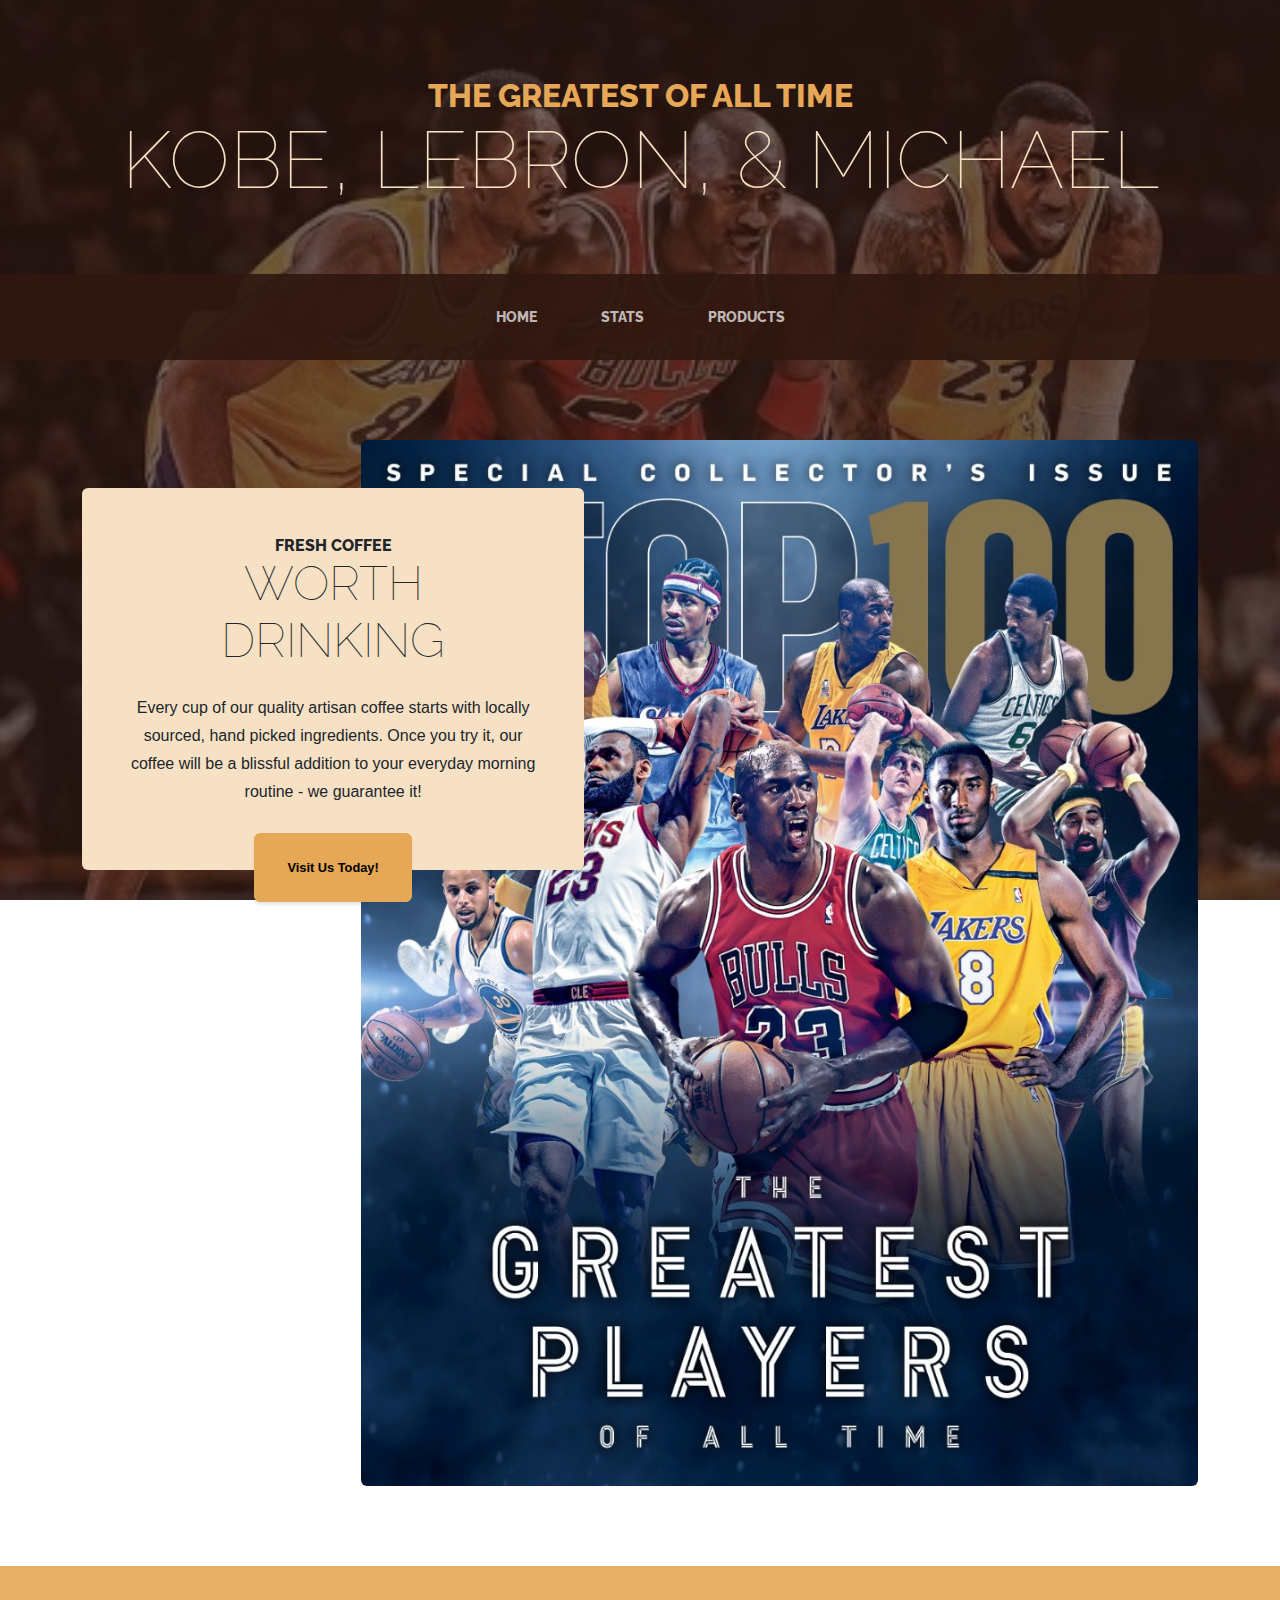
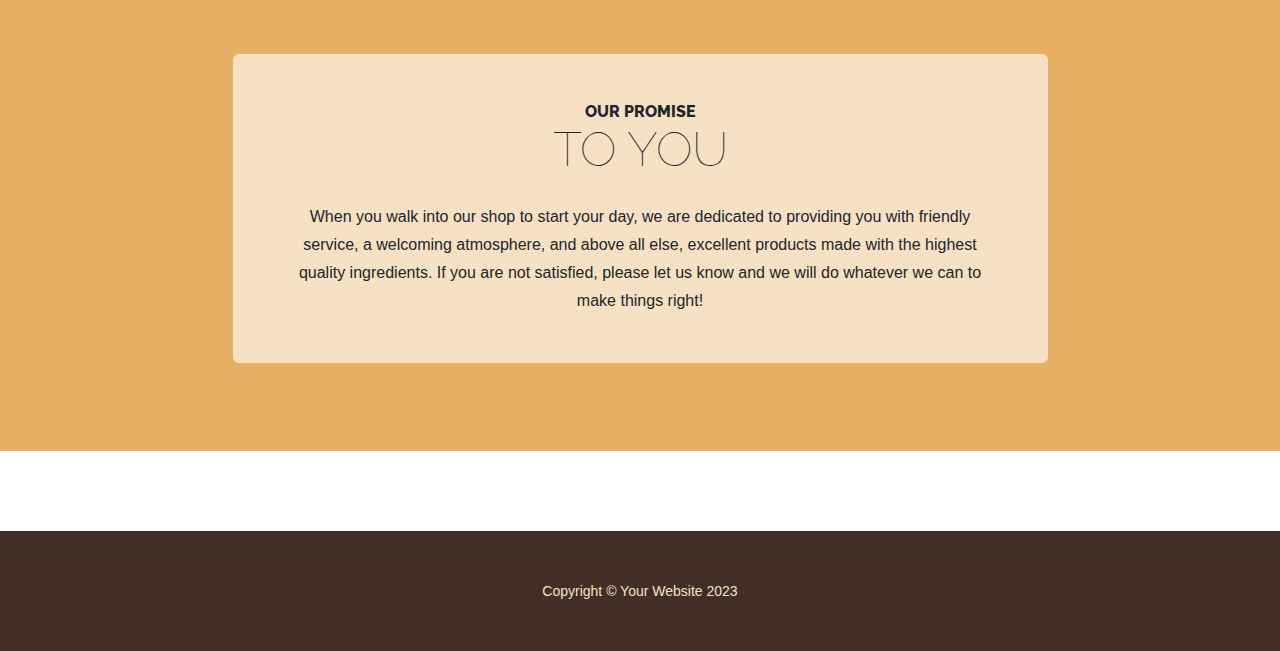
<file: index.html>
<!DOCTYPE html>
<html lang="en">
    <head>
        <meta charset="utf-8" />
        <meta name="viewport" content="width=device-width, initial-scale=1, shrink-to-fit=no" />
        <meta name="description" content="" />
        <meta name="author" content="" />
        <title>GOAT</title>
        <link rel="icon" type="image/x-icon" href="assets/favicon.ico" />
        <!-- Google fonts-->
        <link href="https://fonts.googleapis.com/css?family=Raleway:100,100i,200,200i,300,300i,400,400i,500,500i,600,600i,700,700i,800,800i,900,900i" rel="stylesheet" />
        <link href="https://fonts.googleapis.com/css?family=Lora:400,400i,700,700i" rel="stylesheet" />
        <!-- Core theme CSS (includes Bootstrap)-->
        <link href="css/styles.css" rel="stylesheet" />
        <link rel="stylesheet" href="css/mystyles.css">
    </head>
    <body>
        <header>
            <h1 class="site-heading text-center text-faded d-none d-lg-block">
                <span class="site-heading-upper text-primary mb-3">The Greatest Of All Time</span>
                <span class="site-heading-lower">Kobe, Lebron, & Michael</span>
            </h1>
        </header>
        <!-- Navigation-->
        <nav class="navbar navbar-expand-lg navbar-dark py-lg-4" id="mainNav">
            <div class="container">
                <a class="navbar-brand text-uppercase fw-bold d-lg-none" href="index.html">Start Bootstrap</a>
                <button class="navbar-toggler" type="button" data-bs-toggle="collapse" data-bs-target="#navbarSupportedContent" aria-controls="navbarSupportedContent" aria-expanded="false" aria-label="Toggle navigation"><span class="navbar-toggler-icon"></span></button>
                <div class="collapse navbar-collapse" id="navbarSupportedContent">
                    <ul class="navbar-nav mx-auto">
                        <li class="nav-item px-lg-4"><a class="nav-link text-uppercase" href="index.html">Home</a></li>
                        <li class="nav-item px-lg-4"><a class="nav-link text-uppercase" href="about.html">Stats</a></li>
                        <li class="nav-item px-lg-4"><a class="nav-link text-uppercase" href="products.html">Products</a></li>
                        <!-- <li class="nav-item px-lg-4"><a class="nav-link text-uppercase" href="store.html">Store</a></li> -->
                    </ul>
                </div>
            </div>
        </nav>
        <section class="page-section clearfix">
            <div class="container">
                <div class="intro">
                    <img class="intro-img img-fluid mb-3 mb-lg-0 rounded" src="assets/img/intro.jpg" alt="..." />
                    <div class="intro-text left-0 text-center bg-faded p-5 rounded">
                        <h2 class="section-heading mb-4">
                            <span class="section-heading-upper">Fresh Coffee</span>
                            <span class="section-heading-lower">Worth Drinking</span>
                        </h2>
                        <p class="mb-3">Every cup of our quality artisan coffee starts with locally sourced, hand picked ingredients. Once you try it, our coffee will be a blissful addition to your everyday morning routine - we guarantee it!</p>
                        <div class="intro-button mx-auto"><a class="btn btn-primary btn-xl" href="#!">Visit Us Today!</a></div>
                    </div>
                </div>
            </div>
        </section>
        <section class="page-section cta">
            <div class="container">
                <div class="row">
                    <div class="col-xl-9 mx-auto">
                        <div class="cta-inner bg-faded text-center rounded">
                            <h2 class="section-heading mb-4">
                                <span class="section-heading-upper">Our Promise</span>
                                <span class="section-heading-lower">To You</span>
                            </h2>
                            <p class="mb-0">When you walk into our shop to start your day, we are dedicated to providing you with friendly service, a welcoming atmosphere, and above all else, excellent products made with the highest quality ingredients. If you are not satisfied, please let us know and we will do whatever we can to make things right!</p>
                        </div>
                    </div>
                </div>
            </div>
        </section>
        <footer class="footer text-faded text-center py-5">
            <div class="container"><p class="m-0 small">Copyright &copy; Your Website 2023</p></div>
        </footer>
        <!-- Bootstrap core JS-->
        <script src="https://cdn.jsdelivr.net/npm/bootstrap@5.2.3/dist/js/bootstrap.bundle.min.js"></script>
        <!-- Core theme JS-->
        <script src="js/scripts.js"></script>
    </body>
</html>
</file>
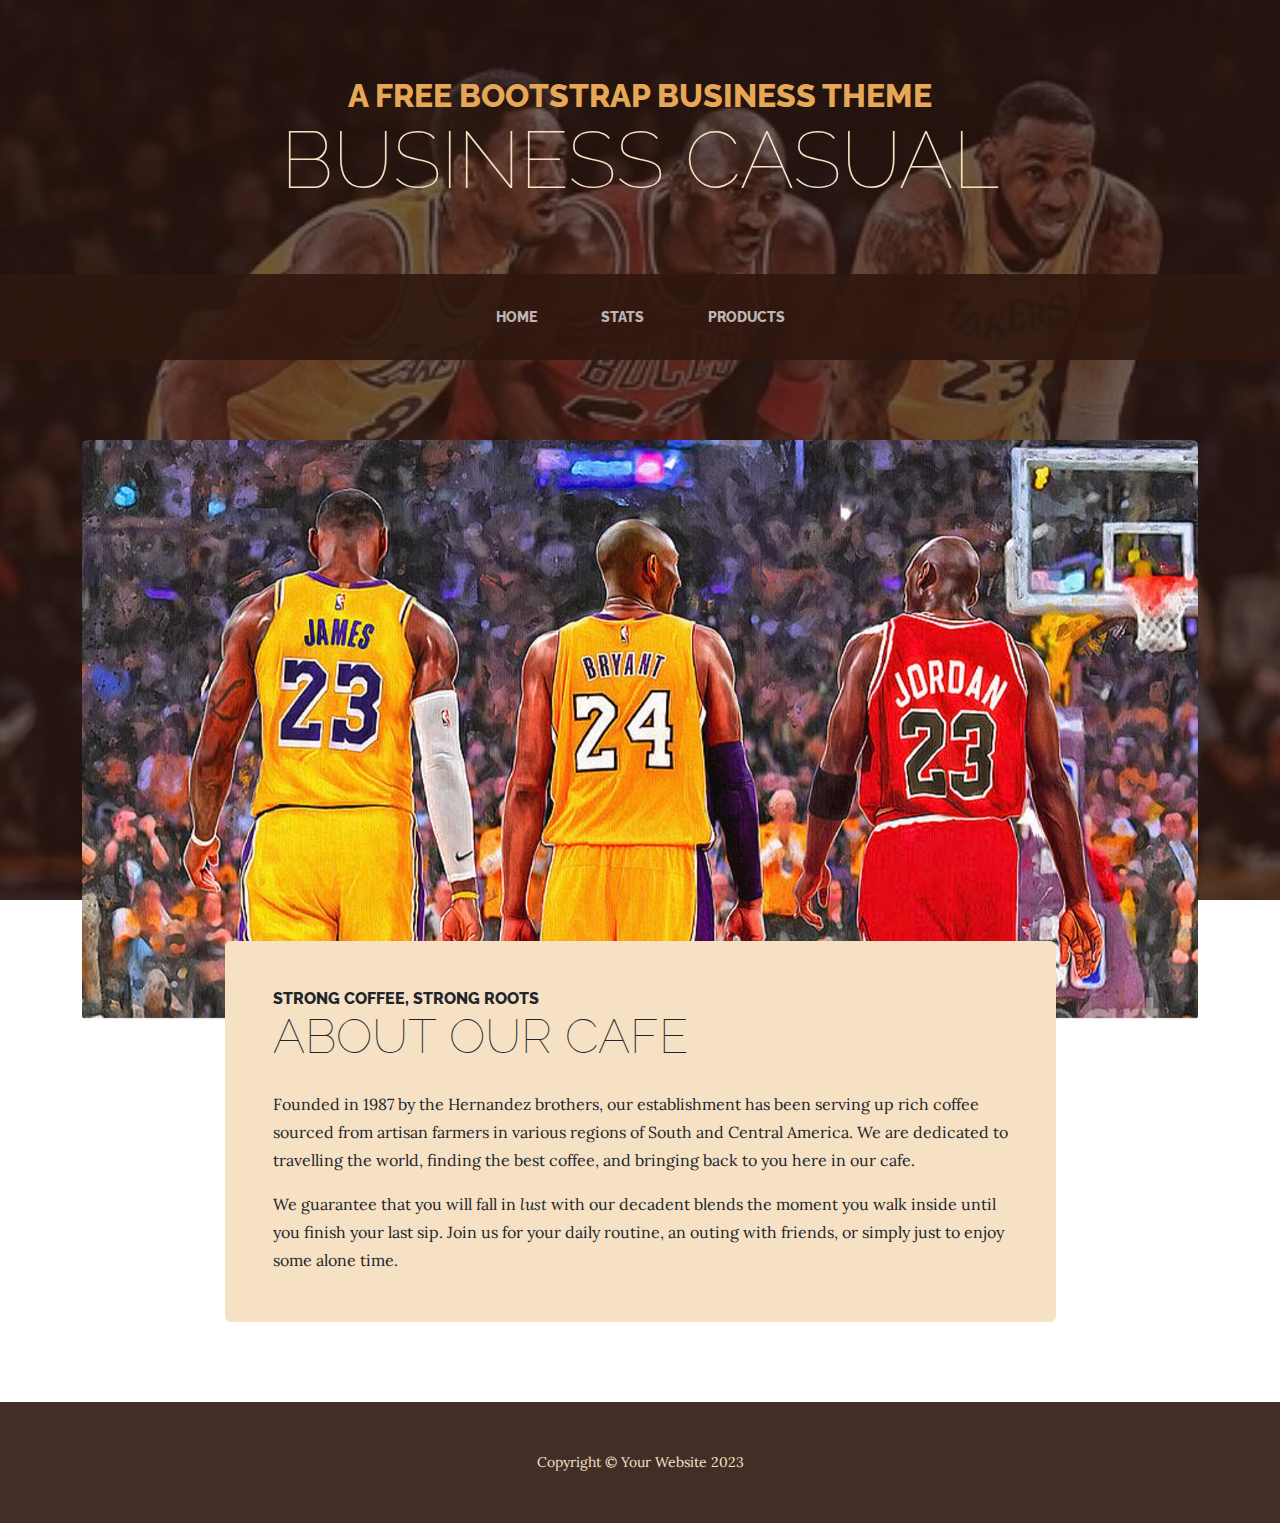
<file: about.html>
<!DOCTYPE html>
<html lang="en">
    <head>
        <meta charset="utf-8" />
        <meta name="viewport" content="width=device-width, initial-scale=1, shrink-to-fit=no" />
        <meta name="description" content="" />
        <meta name="author" content="" />
        <title>Business Casual - Start Bootstrap Theme</title>
        <link rel="icon" type="image/x-icon" href="assets/favicon.ico" />
        <!-- Google fonts-->
        <link href="https://fonts.googleapis.com/css?family=Raleway:100,100i,200,200i,300,300i,400,400i,500,500i,600,600i,700,700i,800,800i,900,900i" rel="stylesheet" />
        <link href="https://fonts.googleapis.com/css?family=Lora:400,400i,700,700i" rel="stylesheet" />
        <!-- Core theme CSS (includes Bootstrap)-->
        <link href="css/styles.css" rel="stylesheet" />
    </head>
    <body>
        <header>
            <h1 class="site-heading text-center text-faded d-none d-lg-block">
                <span class="site-heading-upper text-primary mb-3">A Free Bootstrap Business Theme</span>
                <span class="site-heading-lower">Business Casual</span>
            </h1>
        </header>
        <!-- Navigation-->
        <nav class="navbar navbar-expand-lg navbar-dark py-lg-4" id="mainNav">
            <div class="container">
                <a class="navbar-brand text-uppercase fw-bold d-lg-none" href="index.html">Start Bootstrap</a>
                <button class="navbar-toggler" type="button" data-bs-toggle="collapse" data-bs-target="#navbarSupportedContent" aria-controls="navbarSupportedContent" aria-expanded="false" aria-label="Toggle navigation"><span class="navbar-toggler-icon"></span></button>
                <div class="collapse navbar-collapse" id="navbarSupportedContent">
                    <ul class="navbar-nav mx-auto">
                        <li class="nav-item px-lg-4"><a class="nav-link text-uppercase" href="index.html">Home</a></li>
                        <li class="nav-item px-lg-4"><a class="nav-link text-uppercase" href="about.html">Stats</a></li>
                        <li class="nav-item px-lg-4"><a class="nav-link text-uppercase" href="products.html">Products</a></li>
                        <!-- <li class="nav-item px-lg-4"><a class="nav-link text-uppercase" href="store.html">Store</a></li> -->
                    </ul>
                </div>
            </div>
        </nav>
        <section class="page-section about-heading">
            <div class="container">
                <img class="img-fluid rounded about-heading-img mb-3 mb-lg-0" src="assets/img/about.jpg" alt="..." />
                <div class="about-heading-content">
                    <div class="row">
                        <div class="col-xl-9 col-lg-10 mx-auto">
                            <div class="bg-faded rounded p-5">
                                <h2 class="section-heading mb-4">
                                    <span class="section-heading-upper">Strong Coffee, Strong Roots</span>
                                    <span class="section-heading-lower">About Our Cafe</span>
                                </h2>
                                <p>Founded in 1987 by the Hernandez brothers, our establishment has been serving up rich coffee sourced from artisan farmers in various regions of South and Central America. We are dedicated to travelling the world, finding the best coffee, and bringing back to you here in our cafe.</p>
                                <p class="mb-0">
                                    We guarantee that you will fall in
                                    <em>lust</em>
                                    with our decadent blends the moment you walk inside until you finish your last sip. Join us for your daily routine, an outing with friends, or simply just to enjoy some alone time.
                                </p>
                            </div>
                        </div>
                    </div>
                </div>
            </div>
        </section>
        <footer class="footer text-faded text-center py-5">
            <div class="container"><p class="m-0 small">Copyright &copy; Your Website 2023</p></div>
        </footer>
        <!-- Bootstrap core JS-->
        <script src="https://cdn.jsdelivr.net/npm/bootstrap@5.2.3/dist/js/bootstrap.bundle.min.js"></script>
        <!-- Core theme JS-->
        <script src="js/scripts.js"></script>
    </body>
</html>
</file>
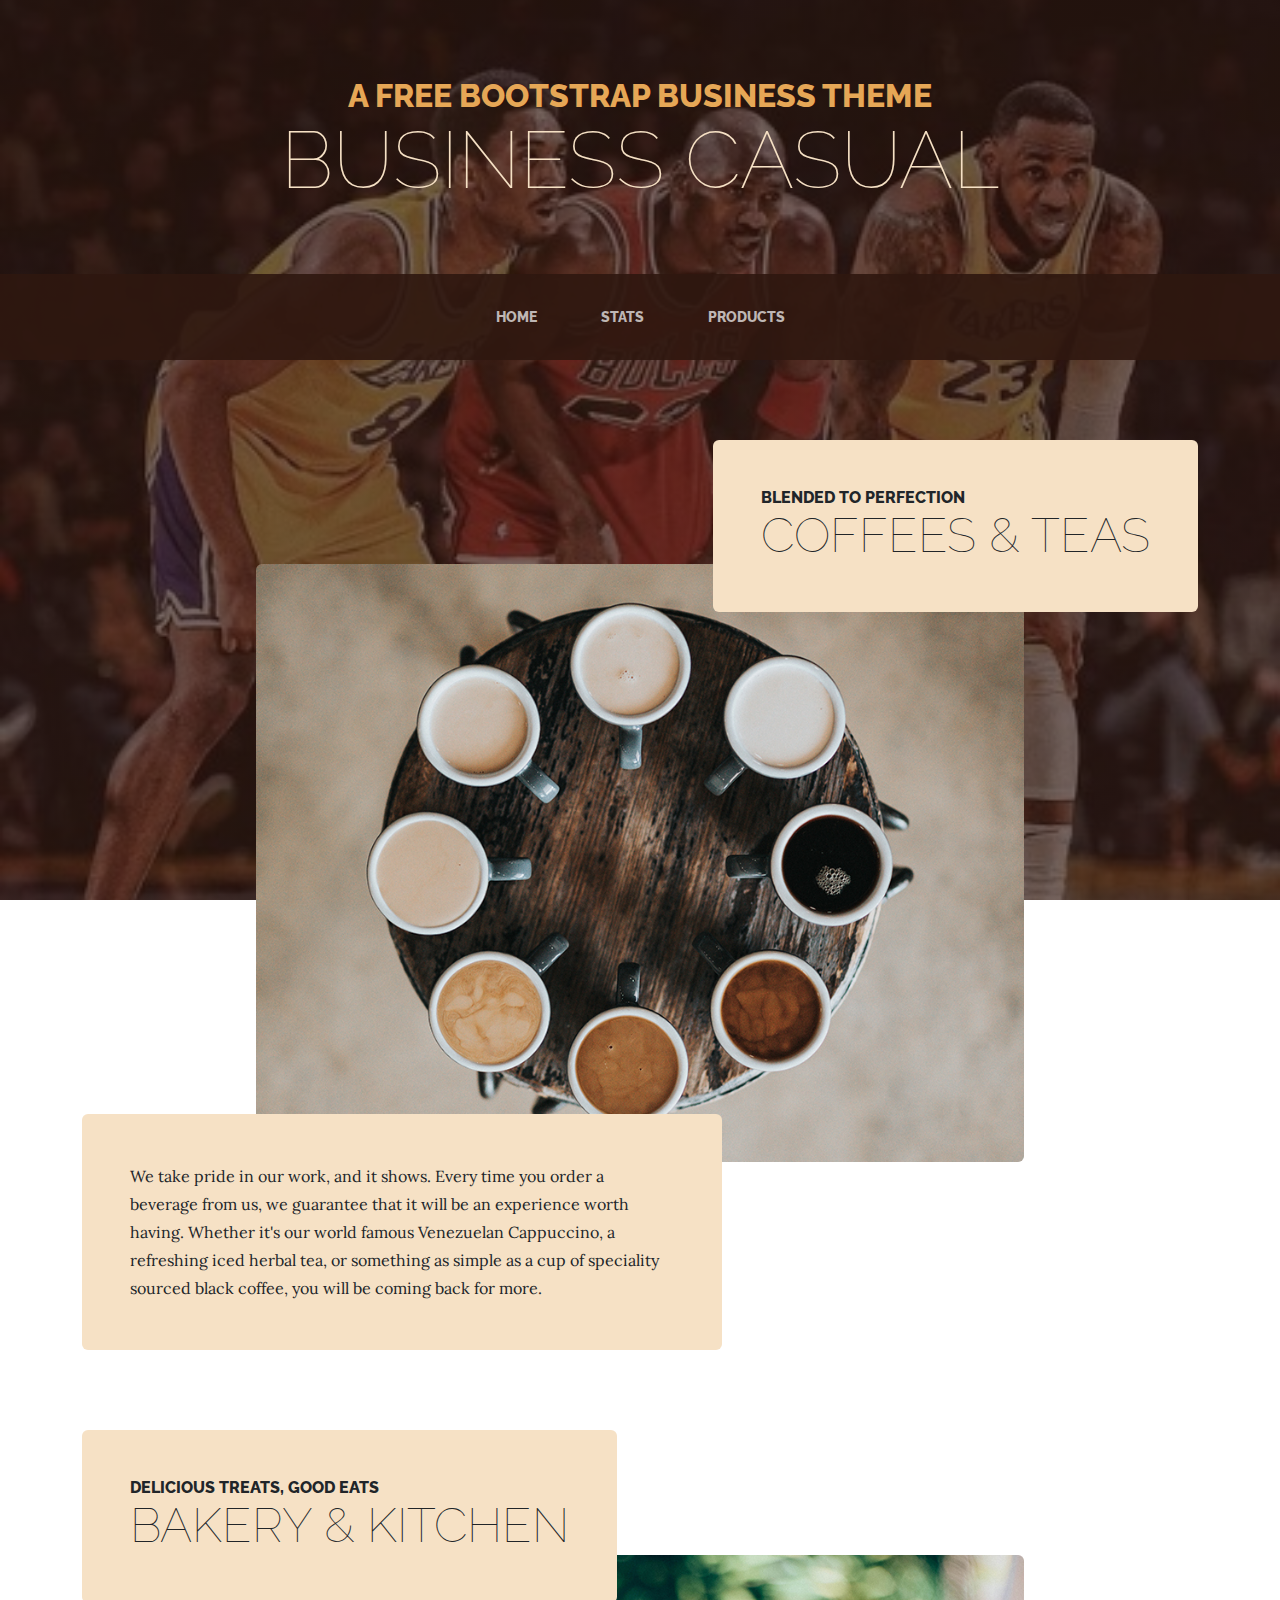
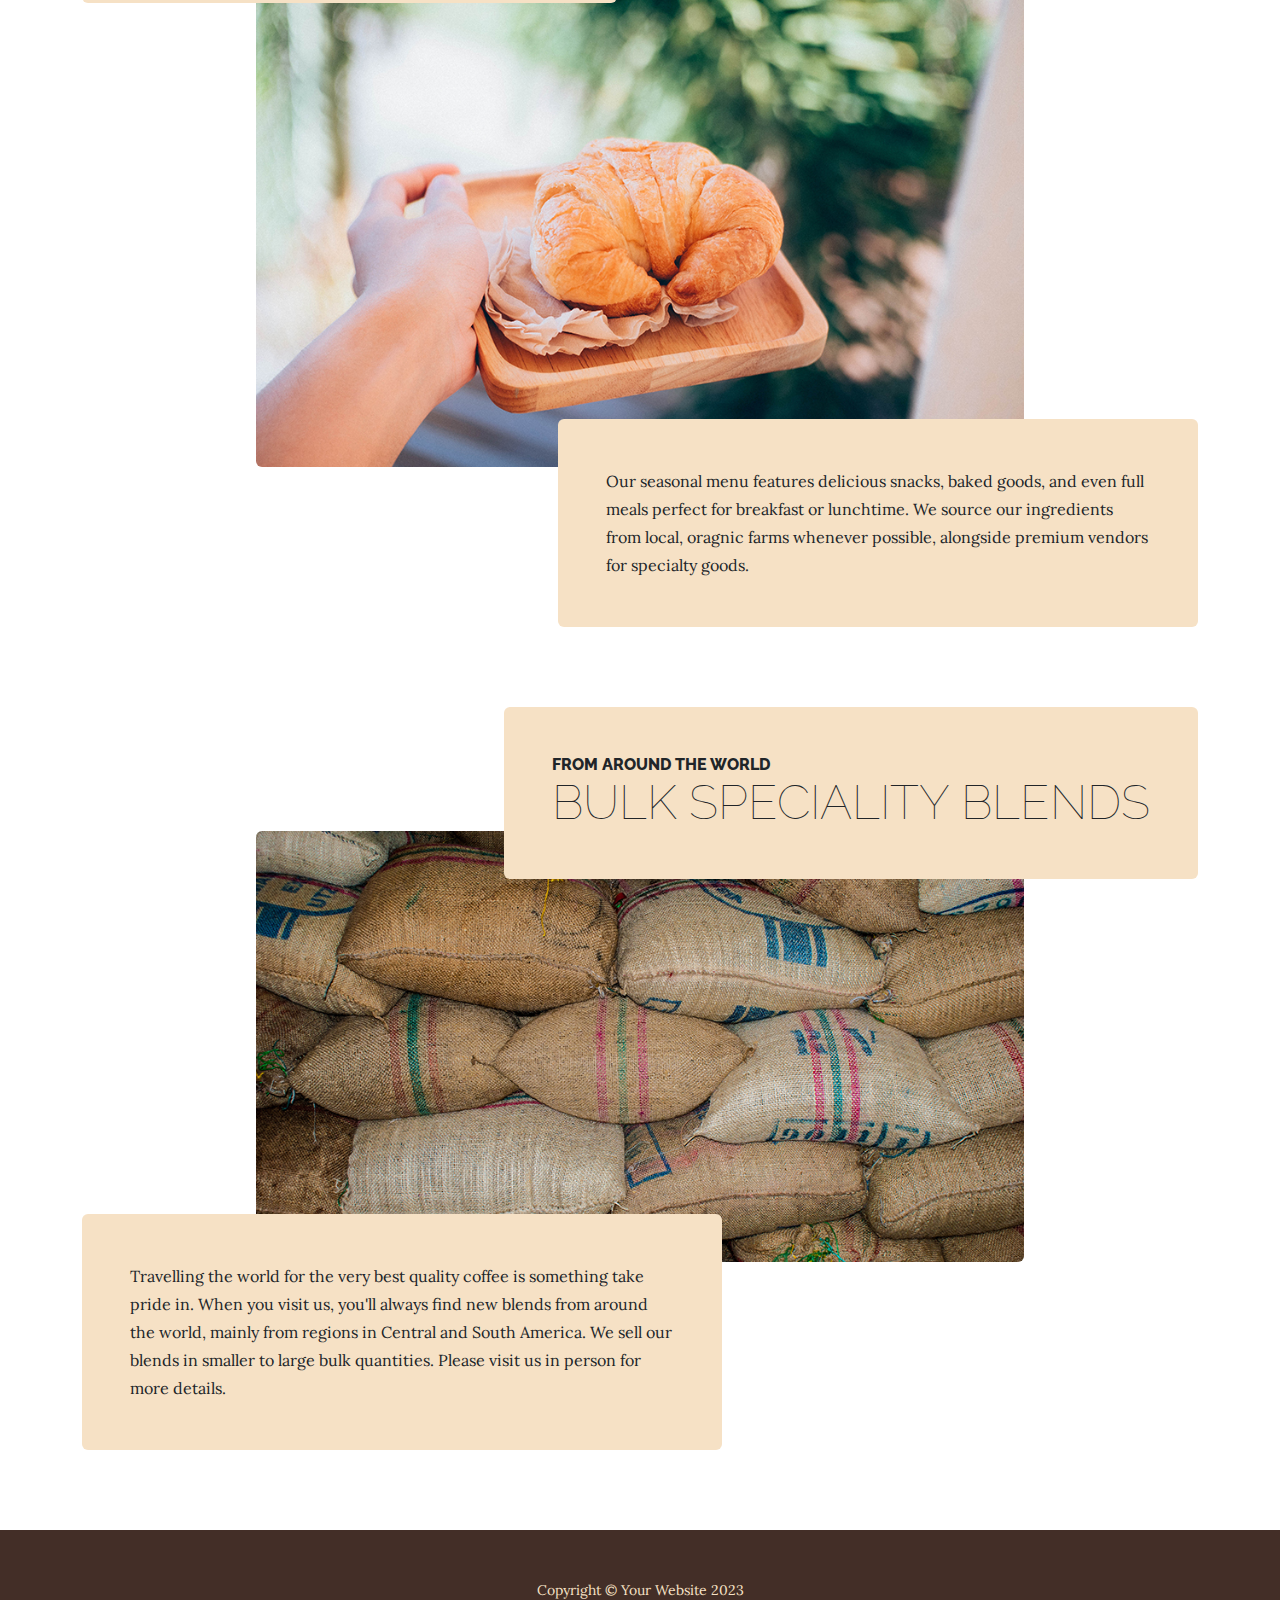
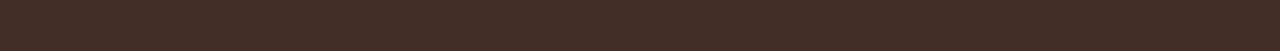
<file: products.html>
<!DOCTYPE html>
<html lang="en">
    <head>
        <meta charset="utf-8" />
        <meta name="viewport" content="width=device-width, initial-scale=1, shrink-to-fit=no" />
        <meta name="description" content="" />
        <meta name="author" content="" />
        <title>Business Casual - Start Bootstrap Theme</title>
        <link rel="icon" type="image/x-icon" href="assets/favicon.ico" />
        <!-- Google fonts-->
        <link href="https://fonts.googleapis.com/css?family=Raleway:100,100i,200,200i,300,300i,400,400i,500,500i,600,600i,700,700i,800,800i,900,900i" rel="stylesheet" />
        <link href="https://fonts.googleapis.com/css?family=Lora:400,400i,700,700i" rel="stylesheet" />
        <!-- Core theme CSS (includes Bootstrap)-->
        <link href="css/styles.css" rel="stylesheet" />
    </head>
    <body>
        <header>
            <h1 class="site-heading text-center text-faded d-none d-lg-block">
                <span class="site-heading-upper text-primary mb-3">A Free Bootstrap Business Theme</span>
                <span class="site-heading-lower">Business Casual</span>
            </h1>
        </header>
        <!-- Navigation-->
        <nav class="navbar navbar-expand-lg navbar-dark py-lg-4" id="mainNav">
            <div class="container">
                <a class="navbar-brand text-uppercase fw-bold d-lg-none" href="index.html">Start Bootstrap</a>
                <button class="navbar-toggler" type="button" data-bs-toggle="collapse" data-bs-target="#navbarSupportedContent" aria-controls="navbarSupportedContent" aria-expanded="false" aria-label="Toggle navigation"><span class="navbar-toggler-icon"></span></button>
                <div class="collapse navbar-collapse" id="navbarSupportedContent">
                    <ul class="navbar-nav mx-auto">
                        <li class="nav-item px-lg-4"><a class="nav-link text-uppercase" href="index.html">Home</a></li>
                        <li class="nav-item px-lg-4"><a class="nav-link text-uppercase" href="about.html">Stats</a></li>
                        <li class="nav-item px-lg-4"><a class="nav-link text-uppercase" href="products.html">Products</a></li>
                        <!-- <li class="nav-item px-lg-4"><a class="nav-link text-uppercase" href="store.html">Store</a></li> -->
                    </ul>
                </div>
            </div>
        </nav>
        <section class="page-section">
            <div class="container">
                <div class="product-item">
                    <div class="product-item-title d-flex">
                        <div class="bg-faded p-5 d-flex ms-auto rounded">
                            <h2 class="section-heading mb-0">
                                <span class="section-heading-upper">Blended to Perfection</span>
                                <span class="section-heading-lower">Coffees & Teas</span>
                            </h2>
                        </div>
                    </div>
                    <img class="product-item-img mx-auto d-flex rounded img-fluid mb-3 mb-lg-0" src="assets/img/products-01.jpg" alt="..." />
                    <div class="product-item-description d-flex me-auto">
                        <div class="bg-faded p-5 rounded"><p class="mb-0">We take pride in our work, and it shows. Every time you order a beverage from us, we guarantee that it will be an experience worth having. Whether it's our world famous Venezuelan Cappuccino, a refreshing iced herbal tea, or something as simple as a cup of speciality sourced black coffee, you will be coming back for more.</p></div>
                    </div>
                </div>
            </div>
        </section>
        <section class="page-section">
            <div class="container">
                <div class="product-item">
                    <div class="product-item-title d-flex">
                        <div class="bg-faded p-5 d-flex me-auto rounded">
                            <h2 class="section-heading mb-0">
                                <span class="section-heading-upper">Delicious Treats, Good Eats</span>
                                <span class="section-heading-lower">Bakery & Kitchen</span>
                            </h2>
                        </div>
                    </div>
                    <img class="product-item-img mx-auto d-flex rounded img-fluid mb-3 mb-lg-0" src="assets/img/products-02.jpg" alt="..." />
                    <div class="product-item-description d-flex ms-auto">
                        <div class="bg-faded p-5 rounded"><p class="mb-0">Our seasonal menu features delicious snacks, baked goods, and even full meals perfect for breakfast or lunchtime. We source our ingredients from local, oragnic farms whenever possible, alongside premium vendors for specialty goods.</p></div>
                    </div>
                </div>
            </div>
        </section>
        <section class="page-section">
            <div class="container">
                <div class="product-item">
                    <div class="product-item-title d-flex">
                        <div class="bg-faded p-5 d-flex ms-auto rounded">
                            <h2 class="section-heading mb-0">
                                <span class="section-heading-upper">From Around the World</span>
                                <span class="section-heading-lower">Bulk Speciality Blends</span>
                            </h2>
                        </div>
                    </div>
                    <img class="product-item-img mx-auto d-flex rounded img-fluid mb-3 mb-lg-0" src="assets/img/products-03.jpg" alt="..." />
                    <div class="product-item-description d-flex me-auto">
                        <div class="bg-faded p-5 rounded"><p class="mb-0">Travelling the world for the very best quality coffee is something take pride in. When you visit us, you'll always find new blends from around the world, mainly from regions in Central and South America. We sell our blends in smaller to large bulk quantities. Please visit us in person for more details.</p></div>
                    </div>
                </div>
            </div>
        </section>
        <footer class="footer text-faded text-center py-5">
            <div class="container"><p class="m-0 small">Copyright &copy; Your Website 2023</p></div>
        </footer>
        <!-- Bootstrap core JS-->
        <script src="https://cdn.jsdelivr.net/npm/bootstrap@5.2.3/dist/js/bootstrap.bundle.min.js"></script>
        <!-- Core theme JS-->
        <script src="js/scripts.js"></script>
    </body>
</html>
</file>
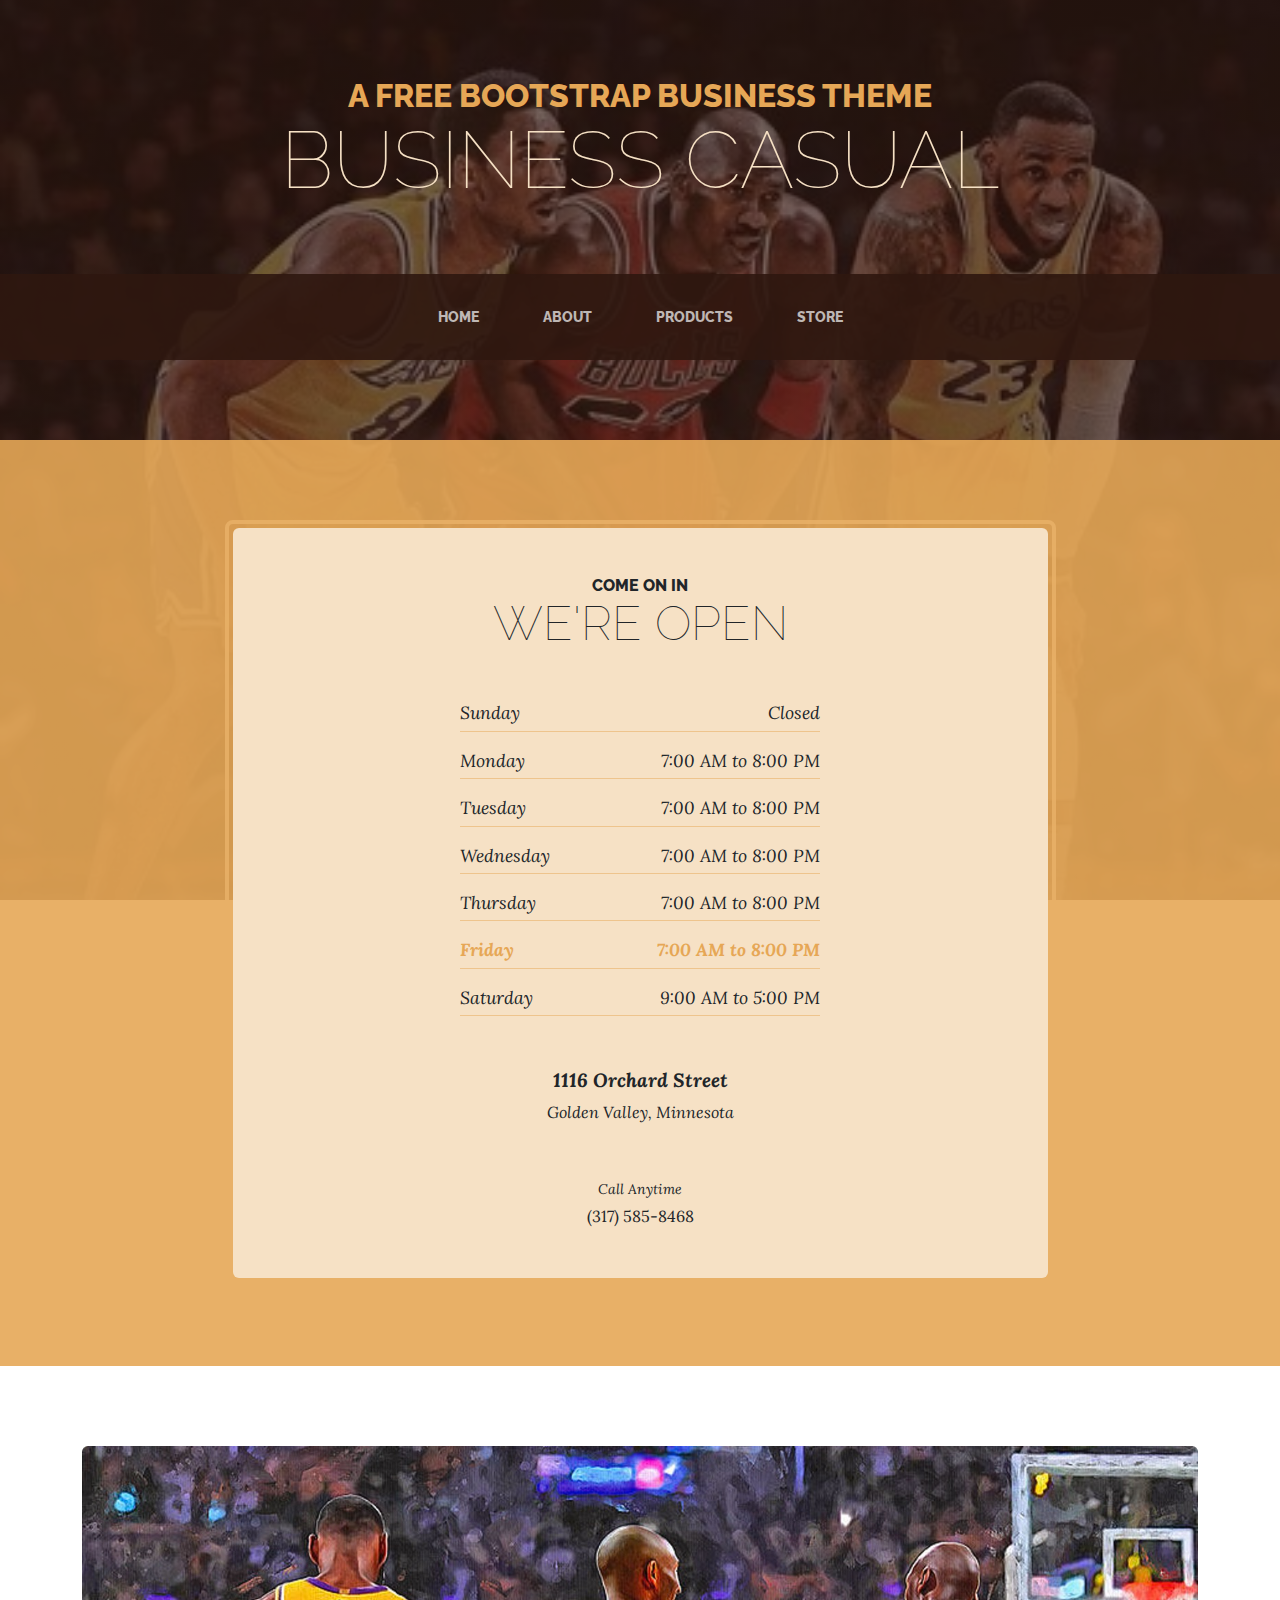
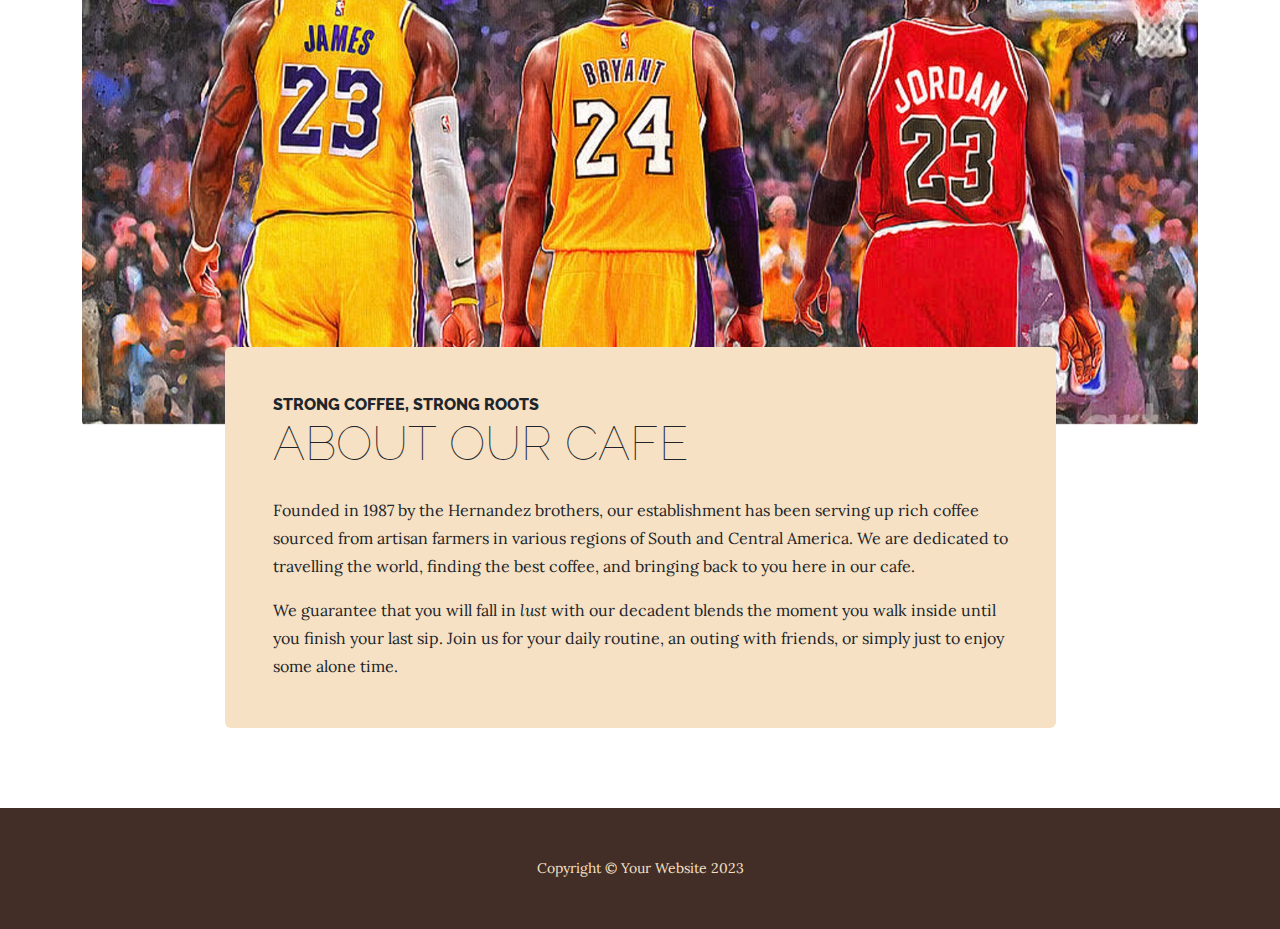
<file: store.html>
<!DOCTYPE html>
<html lang="en">
    <head>
        <meta charset="utf-8" />
        <meta name="viewport" content="width=device-width, initial-scale=1, shrink-to-fit=no" />
        <meta name="description" content="" />
        <meta name="author" content="" />
        <title>Business Casual - Start Bootstrap Theme</title>
        <link rel="icon" type="image/x-icon" href="assets/favicon.ico" />
        <!-- Google fonts-->
        <link href="https://fonts.googleapis.com/css?family=Raleway:100,100i,200,200i,300,300i,400,400i,500,500i,600,600i,700,700i,800,800i,900,900i" rel="stylesheet" />
        <link href="https://fonts.googleapis.com/css?family=Lora:400,400i,700,700i" rel="stylesheet" />
        <!-- Core theme CSS (includes Bootstrap)-->
        <link href="css/styles.css" rel="stylesheet" />
    </head>
    <body>
        <header>
            <h1 class="site-heading text-center text-faded d-none d-lg-block">
                <span class="site-heading-upper text-primary mb-3">A Free Bootstrap Business Theme</span>
                <span class="site-heading-lower">Business Casual</span>
            </h1>
        </header>
        <!-- Navigation-->
        <nav class="navbar navbar-expand-lg navbar-dark py-lg-4" id="mainNav">
            <div class="container">
                <a class="navbar-brand text-uppercase fw-bold d-lg-none" href="index.html">Start Bootstrap</a>
                <button class="navbar-toggler" type="button" data-bs-toggle="collapse" data-bs-target="#navbarSupportedContent" aria-controls="navbarSupportedContent" aria-expanded="false" aria-label="Toggle navigation"><span class="navbar-toggler-icon"></span></button>
                <div class="collapse navbar-collapse" id="navbarSupportedContent">
                    <ul class="navbar-nav mx-auto">
                        <li class="nav-item px-lg-4"><a class="nav-link text-uppercase" href="index.html">Home</a></li>
                        <li class="nav-item px-lg-4"><a class="nav-link text-uppercase" href="about.html">About</a></li>
                        <li class="nav-item px-lg-4"><a class="nav-link text-uppercase" href="products.html">Products</a></li>
                        <li class="nav-item px-lg-4"><a class="nav-link text-uppercase" href="store.html">Store</a></li>
                    </ul>
                </div>
            </div>
        </nav>
        <section class="page-section cta">
            <div class="container">
                <div class="row">
                    <div class="col-xl-9 mx-auto">
                        <div class="cta-inner bg-faded text-center rounded">
                            <h2 class="section-heading mb-5">
                                <span class="section-heading-upper">Come On In</span>
                                <span class="section-heading-lower">We're Open</span>
                            </h2>
                            <ul class="list-unstyled list-hours mb-5 text-left mx-auto">
                                <li class="list-unstyled-item list-hours-item d-flex">
                                    Sunday
                                    <span class="ms-auto">Closed</span>
                                </li>
                                <li class="list-unstyled-item list-hours-item d-flex">
                                    Monday
                                    <span class="ms-auto">7:00 AM to 8:00 PM</span>
                                </li>
                                <li class="list-unstyled-item list-hours-item d-flex">
                                    Tuesday
                                    <span class="ms-auto">7:00 AM to 8:00 PM</span>
                                </li>
                                <li class="list-unstyled-item list-hours-item d-flex">
                                    Wednesday
                                    <span class="ms-auto">7:00 AM to 8:00 PM</span>
                                </li>
                                <li class="list-unstyled-item list-hours-item d-flex">
                                    Thursday
                                    <span class="ms-auto">7:00 AM to 8:00 PM</span>
                                </li>
                                <li class="list-unstyled-item list-hours-item d-flex">
                                    Friday
                                    <span class="ms-auto">7:00 AM to 8:00 PM</span>
                                </li>
                                <li class="list-unstyled-item list-hours-item d-flex">
                                    Saturday
                                    <span class="ms-auto">9:00 AM to 5:00 PM</span>
                                </li>
                            </ul>
                            <p class="address mb-5">
                                <em>
                                    <strong>1116 Orchard Street</strong>
                                    <br />
                                    Golden Valley, Minnesota
                                </em>
                            </p>
                            <p class="mb-0">
                                <small><em>Call Anytime</em></small>
                                <br />
                                (317) 585-8468
                            </p>
                        </div>
                    </div>
                </div>
            </div>
        </section>
        <section class="page-section about-heading">
            <div class="container">
                <img class="img-fluid rounded about-heading-img mb-3 mb-lg-0" src="assets/img/about.jpg" alt="..." />
                <div class="about-heading-content">
                    <div class="row">
                        <div class="col-xl-9 col-lg-10 mx-auto">
                            <div class="bg-faded rounded p-5">
                                <h2 class="section-heading mb-4">
                                    <span class="section-heading-upper">Strong Coffee, Strong Roots</span>
                                    <span class="section-heading-lower">About Our Cafe</span>
                                </h2>
                                <p>Founded in 1987 by the Hernandez brothers, our establishment has been serving up rich coffee sourced from artisan farmers in various regions of South and Central America. We are dedicated to travelling the world, finding the best coffee, and bringing back to you here in our cafe.</p>
                                <p class="mb-0">
                                    We guarantee that you will fall in
                                    <em>lust</em>
                                    with our decadent blends the moment you walk inside until you finish your last sip. Join us for your daily routine, an outing with friends, or simply just to enjoy some alone time.
                                </p>
                            </div>
                        </div>
                    </div>
                </div>
            </div>
        </section>
        <footer class="footer text-faded text-center py-5">
            <div class="container"><p class="m-0 small">Copyright &copy; Your Website 2023</p></div>
        </footer>
        <!-- Bootstrap core JS-->
        <script src="https://cdn.jsdelivr.net/npm/bootstrap@5.2.3/dist/js/bootstrap.bundle.min.js"></script>
        <!-- Core theme JS-->
        <script src="js/scripts.js"></script>
    </body>
</html>
</file>
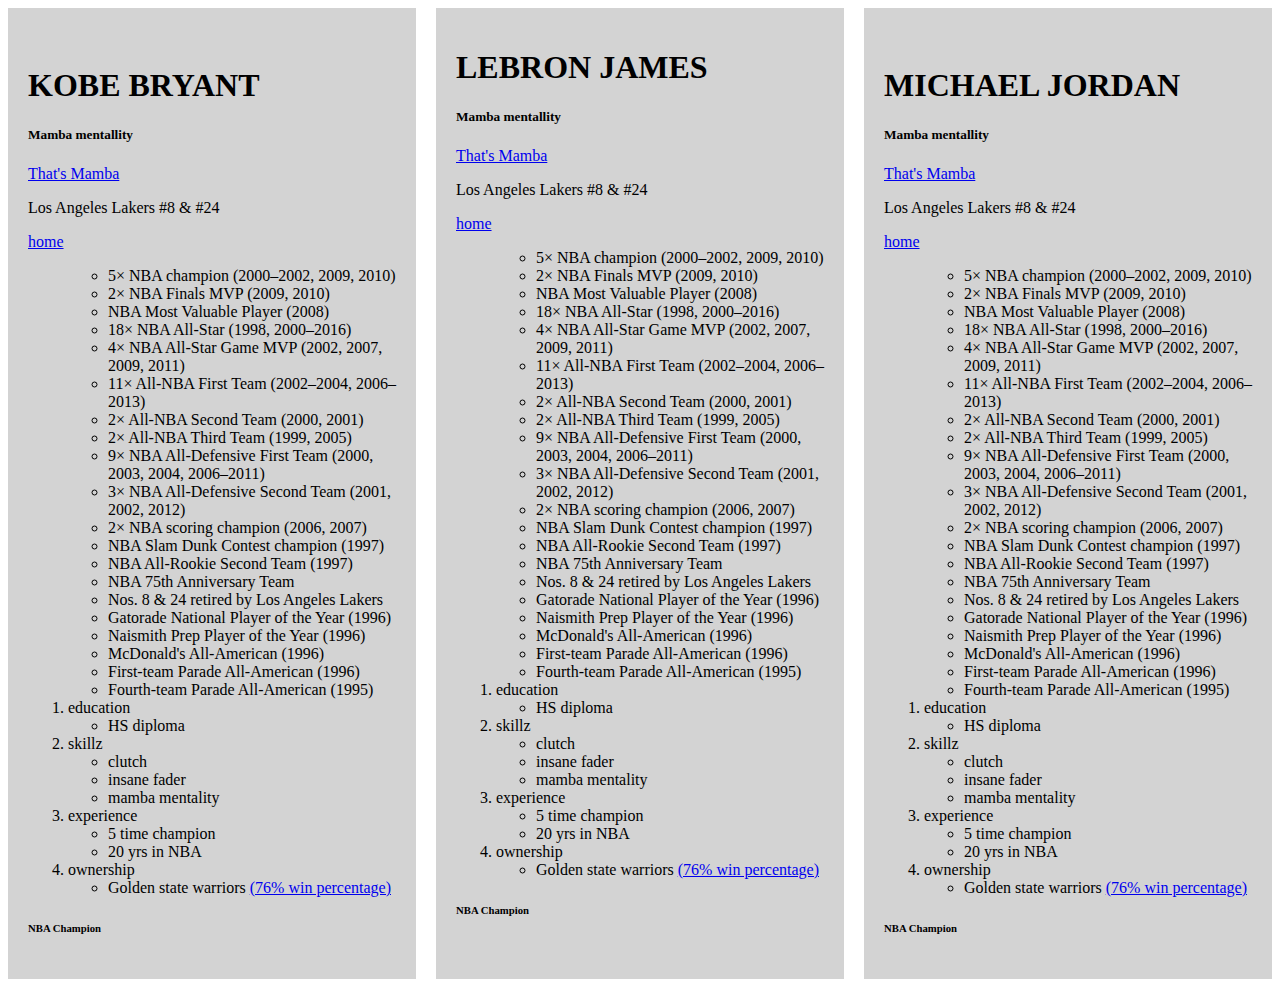
<file: website/resume2.html>
<!DOCTYPE html>
<html lang="en">
<head>
    <meta charset="UTF-8">
    <meta name="viewport" content="width=device-width, initial-scale=1.0">
    <Title>Greatest of all time</Title>
    <title>Three Column Layout</title>
    <style>
        /* Apply grid styles to the container */
        .container {
            display: grid;
            grid-template-columns: 1fr 1fr 1fr; /* Three equal-width columns */
            gap: 20px; /* Gap between columns */
        }

        /* Specify the styles for each column */
        .column {
            background-color: lightgray; /* Just for demonstration */
            padding: 20px;
        }
    </style>
</head>
<body>
    <div class="container">
        <div class="column">
<!DOCTYPE html>
<html lang="en">
<head>
    <meta charset="UTF-8">
    <meta name="viewport" content="width=device-width, initial-scale=1.0">
    <title>resume</title>
</head>
<body>
</ol>

<br>
    <h1 id="top">KOBE BRYANT</h1>
    <h5>Mamba mentallity</h5>
    <a href="https://www.nike.com/t/kobe-mens-t-shirt-3hwCxc/HQ1757-100"target="_blank">That's Mamba</a>
    <p class="rizz"> Los Angeles Lakers #8 & #24</p>
    <a href="Index.html">home</a>
    <ol>
        <ul>
<li>5× NBA champion (2000–2002, 2009, 2010)</li>
<li>2× NBA Finals MVP (2009, 2010)</li>
<li>NBA Most Valuable Player (2008)</li>
<li>18× NBA All-Star (1998, 2000–2016)</li>
<li>4× NBA All-Star Game MVP (2002, 2007, 2009, 2011)</li>
<li>11× All-NBA First Team (2002–2004, 2006–2013)</li>
<li>2× All-NBA Second Team (2000, 2001)</li>
<li>2× All-NBA Third Team (1999, 2005)</li>
<li>9× NBA All-Defensive First Team (2000, 2003, 2004, 2006–2011)</li>
<li>3× NBA All-Defensive Second Team (2001, 2002, 2012)</li>
<li>2× NBA scoring champion (2006, 2007)</li>
<li>NBA Slam Dunk Contest champion (1997)</li>
<li>NBA All-Rookie Second Team (1997)</li>
<li>NBA 75th Anniversary Team</li>
<li>Nos. 8 & 24 retired by Los Angeles Lakers</li>
<li>Gatorade National Player of the Year (1996)</li>
<li>Naismith Prep Player of the Year (1996)</li>
<li>McDonald's All-American (1996)</li>
<li>First-team Parade All-American (1996)</li>
<li>Fourth-team Parade All-American (1995)</li>
</ul>
        <li>education</li>
            <ul>
                <li>HS diploma</li>
            </ul>
        <li>skillz</li>
            <ul>
                <li>clutch</li>
                <li>insane fader</li>
                <li>mamba mentality</li>
            </ul>
        <li>experience</li>
            <ul>
                <li>5 time champion</li>
                <li>20 yrs in NBA</li>
            </ul>
        <li>ownership</li>
            <ul>
                <li>Golden state warriors <a href="https://www.statmuse.com/nba/ask/kobe-bryant-win-percentage-against-every-team">(76% win percentage)</a></li>
            </ul>
    </ol>
<h6 id="NBA Champ">NBA Champion</h6>
</body>
</html>
        </div>
        <div class="column">
            <!-- Content for the second column -->
            <h1 id="top">LEBRON JAMES</h1>
            <h5>Mamba mentallity</h5>
            <a href="https://www.nike.com/t/kobe-mens-t-shirt-3hwCxc/HQ1757-100"target="_blank">That's Mamba</a>
            <p class="rizz"> Los Angeles Lakers #8 & #24</p>
            <a href="Index.html">home</a>
            <ol>
                <ul>
        <li>5× NBA champion (2000–2002, 2009, 2010)</li>
        <li>2× NBA Finals MVP (2009, 2010)</li>
        <li>NBA Most Valuable Player (2008)</li>
        <li>18× NBA All-Star (1998, 2000–2016)</li>
        <li>4× NBA All-Star Game MVP (2002, 2007, 2009, 2011)</li>
        <li>11× All-NBA First Team (2002–2004, 2006–2013)</li>
        <li>2× All-NBA Second Team (2000, 2001)</li>
        <li>2× All-NBA Third Team (1999, 2005)</li>
        <li>9× NBA All-Defensive First Team (2000, 2003, 2004, 2006–2011)</li>
        <li>3× NBA All-Defensive Second Team (2001, 2002, 2012)</li>
        <li>2× NBA scoring champion (2006, 2007)</li>
        <li>NBA Slam Dunk Contest champion (1997)</li>
        <li>NBA All-Rookie Second Team (1997)</li>
        <li>NBA 75th Anniversary Team</li>
        <li>Nos. 8 & 24 retired by Los Angeles Lakers</li>
        <li>Gatorade National Player of the Year (1996)</li>
        <li>Naismith Prep Player of the Year (1996)</li>
        <li>McDonald's All-American (1996)</li>
        <li>First-team Parade All-American (1996)</li>
        <li>Fourth-team Parade All-American (1995)</li>
        </ul>
                <li>education</li>
                    <ul>
                        <li>HS diploma</li>
                    </ul>
                <li>skillz</li>
                    <ul>
                        <li>clutch</li>
                        <li>insane fader</li>
                        <li>mamba mentality</li>
                    </ul>
                <li>experience</li>
                    <ul>
                        <li>5 time champion</li>
                        <li>20 yrs in NBA</li>
                    </ul>
                <li>ownership</li>
                    <ul>
                        <li>Golden state warriors <a href="https://www.statmuse.com/nba/ask/kobe-bryant-win-percentage-against-every-team">(76% win percentage)</a></li>
                    </ul>
            </ol>
        <h6 id="NBA Champ">NBA Champion</h6>
        </body>
        </div>
        <div class="column">
            <!-- Content for the third column -->
            <br>
    <h1 id="top">MICHAEL JORDAN</h1>
    <h5>Mamba mentallity</h5>
    <a href="https://www.nike.com/t/kobe-mens-t-shirt-3hwCxc/HQ1757-100"target="_blank">That's Mamba</a>
    <p class="rizz"> Los Angeles Lakers #8 & #24</p>
    <a href="Index.html">home</a>
    <ol>
        <ul>
<li>5× NBA champion (2000–2002, 2009, 2010)</li>
<li>2× NBA Finals MVP (2009, 2010)</li>
<li>NBA Most Valuable Player (2008)</li>
<li>18× NBA All-Star (1998, 2000–2016)</li>
<li>4× NBA All-Star Game MVP (2002, 2007, 2009, 2011)</li>
<li>11× All-NBA First Team (2002–2004, 2006–2013)</li>
<li>2× All-NBA Second Team (2000, 2001)</li>
<li>2× All-NBA Third Team (1999, 2005)</li>
<li>9× NBA All-Defensive First Team (2000, 2003, 2004, 2006–2011)</li>
<li>3× NBA All-Defensive Second Team (2001, 2002, 2012)</li>
<li>2× NBA scoring champion (2006, 2007)</li>
<li>NBA Slam Dunk Contest champion (1997)</li>
<li>NBA All-Rookie Second Team (1997)</li>
<li>NBA 75th Anniversary Team</li>
<li>Nos. 8 & 24 retired by Los Angeles Lakers</li>
<li>Gatorade National Player of the Year (1996)</li>
<li>Naismith Prep Player of the Year (1996)</li>
<li>McDonald's All-American (1996)</li>
<li>First-team Parade All-American (1996)</li>
<li>Fourth-team Parade All-American (1995)</li>
</ul>
        <li>education</li>
            <ul>
                <li>HS diploma</li>
            </ul>
        <li>skillz</li>
            <ul>
                <li>clutch</li>
                <li>insane fader</li>
                <li>mamba mentality</li>
            </ul>
        <li>experience</li>
            <ul>
                <li>5 time champion</li>
                <li>20 yrs in NBA</li>
            </ul>
        <li>ownership</li>
            <ul>
                <li>Golden state warriors <a href="https://www.statmuse.com/nba/ask/kobe-bryant-win-percentage-against-every-team">(76% win percentage)</a></li>
            </ul>
    </ol>
<h6 id="NBA Champ">NBA Champion</h6>
</body>
        </div>
    </div>
</body>
</html>
</file>
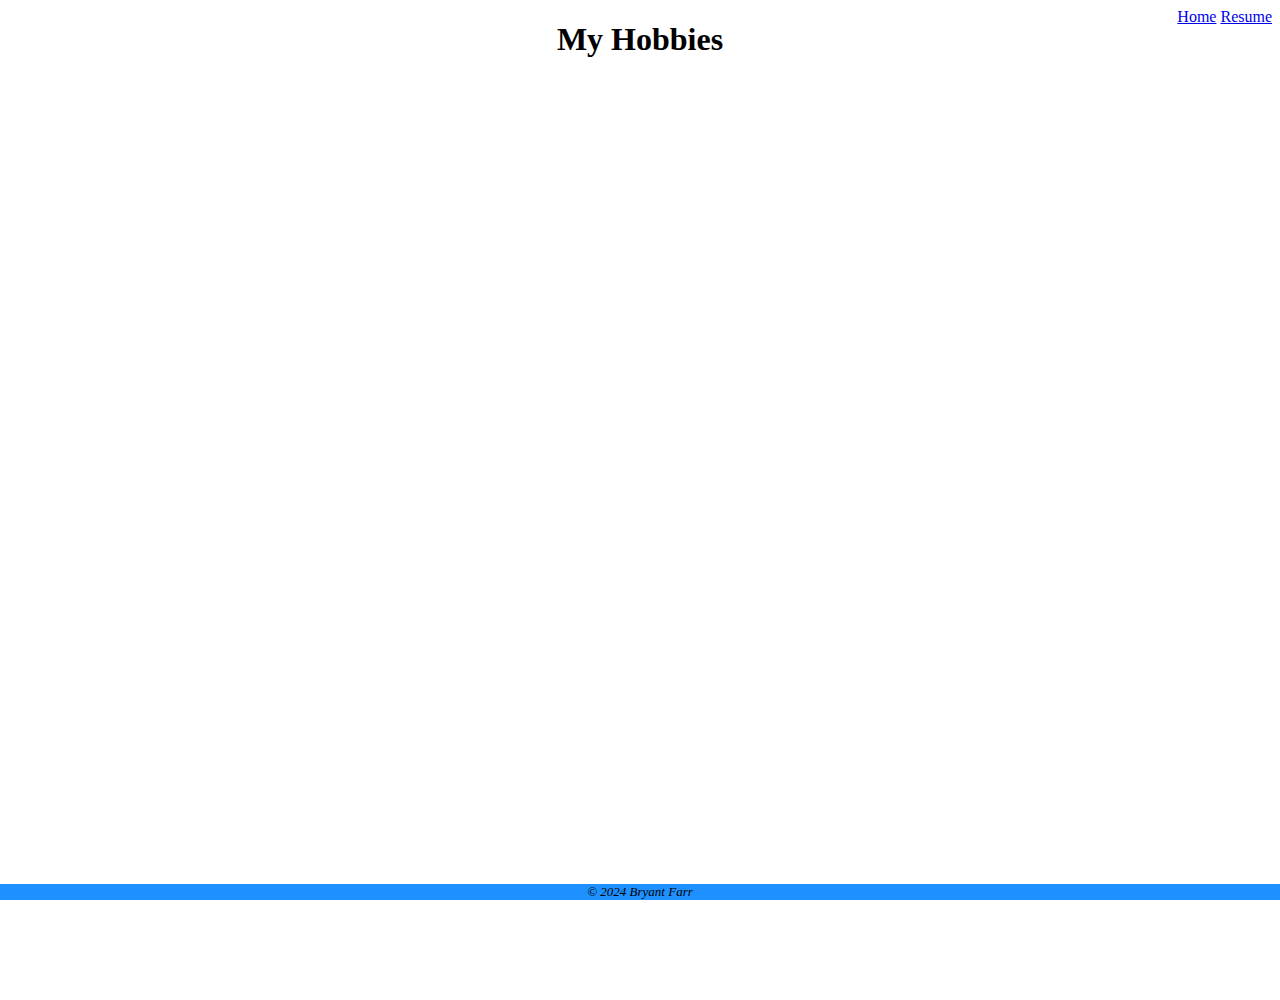
<file: website/html/about.html>
<!DOCTYPE html>
<html lang="en">
<head>
    <meta charset="UTF-8">
    <meta name="viewport" content="width=device-width, initial-scale=1.0">
    <title>about</title>
    <link rel="stylesheet"href="../css/divstyles.css">
</head>
<body>
    <div class="common top">
        <h1>My Hobbies</h1>
    </div>
    <div class="common content">
        <div class='tableauPlaceholder' id='viz1712173025006' style='position: relative'><noscript><a href='https:&#47;&#47;www.tableau.com&#47;community&#47;movies'><img alt='Action: Just Be Yourself ' src='https:&#47;&#47;public.tableau.com&#47;static&#47;images&#47;Ju&#47;JustBeYourself-DataPlusMovies&#47;ActionJustBeYourself&#47;1_rss.png' style='border: none' /></a></noscript><object class='tableauViz'  style='display:none;'><param name='host_url' value='https%3A%2F%2Fpublic.tableau.com%2F' /> <param name='embed_code_version' value='3' /> <param name='site_root' value='' /><param name='name' value='JustBeYourself-DataPlusMovies&#47;ActionJustBeYourself' /><param name='tabs' value='no' /><param name='toolbar' value='yes' /><param name='static_image' value='https:&#47;&#47;public.tableau.com&#47;static&#47;images&#47;Ju&#47;JustBeYourself-DataPlusMovies&#47;ActionJustBeYourself&#47;1.png' /> <param name='animate_transition' value='yes' /><param name='display_static_image' value='yes' /><param name='display_spinner' value='yes' /><param name='display_overlay' value='yes' /><param name='display_count' value='yes' /><param name='language' value='en-US' /></object></div>                <script type='text/javascript'>                    var divElement = document.getElementById('viz1712173025006');                    var vizElement = divElement.getElementsByTagName('object')[0];                    vizElement.style.width='1200px';vizElement.style.height='1002px';                    var scriptElement = document.createElement('script');                    scriptElement.src = 'https://public.tableau.com/javascripts/api/viz_v1.js';                    vizElement.parentNode.insertBefore(scriptElement, vizElement);                </script>
    </div>
    <div class="common bottom"> &copy; 2024 Bryant Farr</div>
    <div class="nav">
        <a href="../index.html">Home</a>
        <a href="resume.html">Resume</a>
    </div>
</body>
</html>
</file>
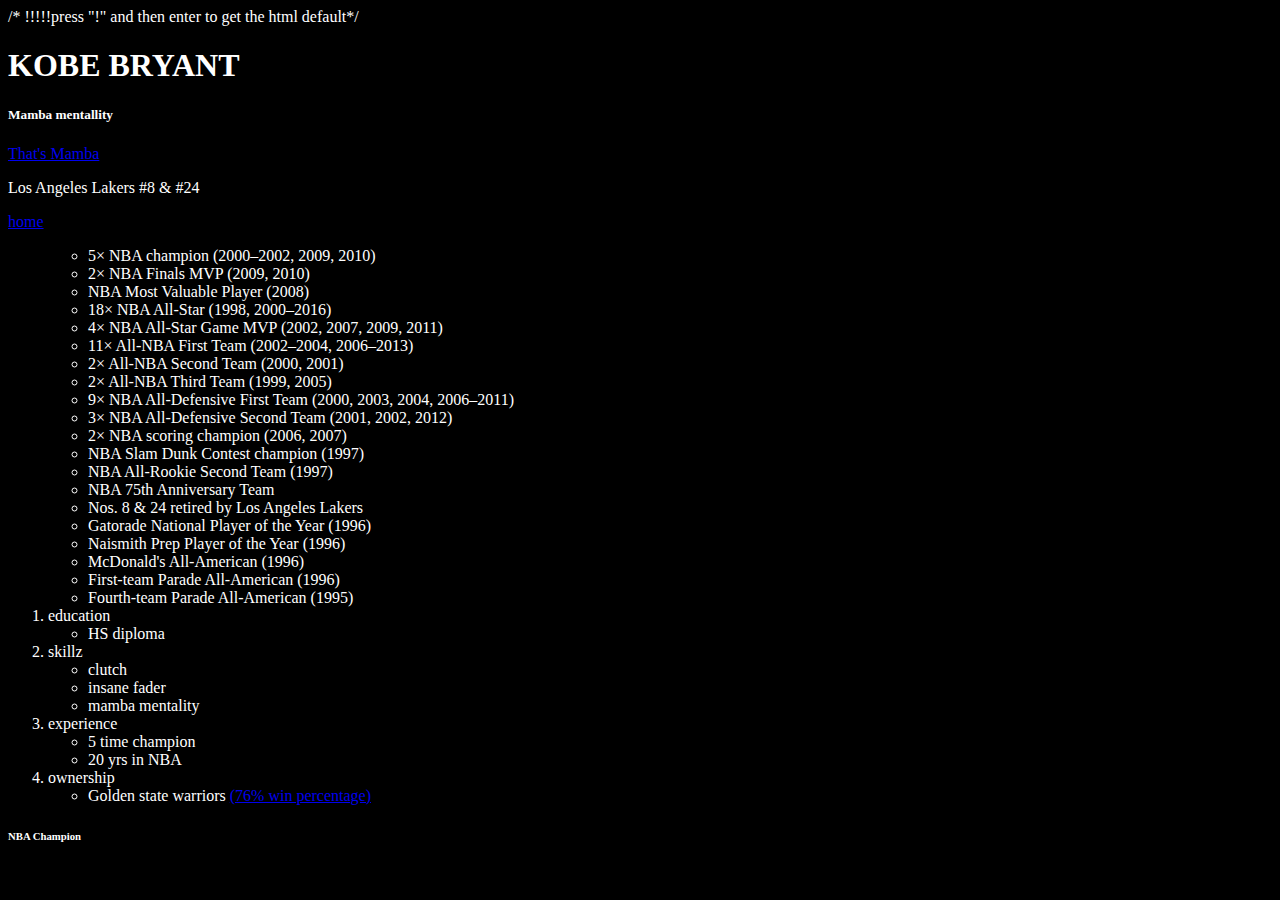
<file: website/html/resume.html>
/* !!!!!press "!" and then enter to get the html default*/
<!DOCTYPE html>
<html lang="en">
<head>
    <meta charset="UTF-8">
    <meta name="viewport" content="width=device-width, initial-scale=1.0">
    <title>resume</title>
</head>
<style>
    body{
        background-color: black;
        color: white;
    }
</style>
<body>
</ol>

<br>
    <h1 id="top">KOBE BRYANT</h1>
    <h5>Mamba mentallity</h5>
    <a href="https://www.nike.com/t/kobe-mens-t-shirt-3hwCxc/HQ1757-100"target="_blank">That's Mamba</a>
    <p class="rizz"> Los Angeles Lakers #8 & #24</p>
    <a href="index.html">home</a>
    <ol>
        <ul>
<li>5× NBA champion (2000–2002, 2009, 2010)</li>
<li>2× NBA Finals MVP (2009, 2010)</li>
<li>NBA Most Valuable Player (2008)</li>
<li>18× NBA All-Star (1998, 2000–2016)</li>
<li>4× NBA All-Star Game MVP (2002, 2007, 2009, 2011)</li>
<li>11× All-NBA First Team (2002–2004, 2006–2013)</li>
<li>2× All-NBA Second Team (2000, 2001)</li>
<li>2× All-NBA Third Team (1999, 2005)</li>
<li>9× NBA All-Defensive First Team (2000, 2003, 2004, 2006–2011)</li>
<li>3× NBA All-Defensive Second Team (2001, 2002, 2012)</li>
<li>2× NBA scoring champion (2006, 2007)</li>
<li>NBA Slam Dunk Contest champion (1997)</li>
<li>NBA All-Rookie Second Team (1997)</li>
<li>NBA 75th Anniversary Team</li>
<li>Nos. 8 & 24 retired by Los Angeles Lakers</li>
<li>Gatorade National Player of the Year (1996)</li>
<li>Naismith Prep Player of the Year (1996)</li>
<li>McDonald's All-American (1996)</li>
<li>First-team Parade All-American (1996)</li>
<li>Fourth-team Parade All-American (1995)</li>
</ul>
        <li>education</li>
            <ul>
                <li>HS diploma</li>
            </ul>
        <li>skillz</li>
            <ul>
                <li>clutch</li>
                <li>insane fader</li>
                <li>mamba mentality</li>
            </ul>
        <li>experience</li>
            <ul>
                <li>5 time champion</li>
                <li>20 yrs in NBA</li>
            </ul>
        <li>ownership</li>
            <ul>
                <li>Golden state warriors <a href="https://www.statmuse.com/nba/ask/kobe-bryant-win-percentage-against-every-team">(76% win percentage)</a></li>
            </ul>
    </ol>
<h6 id="NBA Champ">NBA Champion</h6>
</body>
</html>
</file>
<file: css/mystyles.css>
body{
    font-family: Impact, Haettenschweiler, 'Arial Narrow Bold', sans-serif;
}
.site-heading-lower
</file>
<file: website/css/divstyles.css>
/*positioning styles*/
.common{
    position: absolute;
    /*border: 5px solid black;
    background-color: antiquewhite;*/
}
.bottom{
    position: fixed;
    bottom: 0px;
    left: 0px;
    right: 0px;
    text-align: center;
    font-style: italic;
    font-size: small;
    background-color: dodgerblue;
}
.top{
    top: 0px;
    left: 0px;
    right: 0px;
    text-align: center;
}
.content{
    top: 100px;
    left: 0px;
    right: 0px;
    height: 100%;
}
.nav{
    position: relative;
    float: right;
    color: white;
}
</file>
